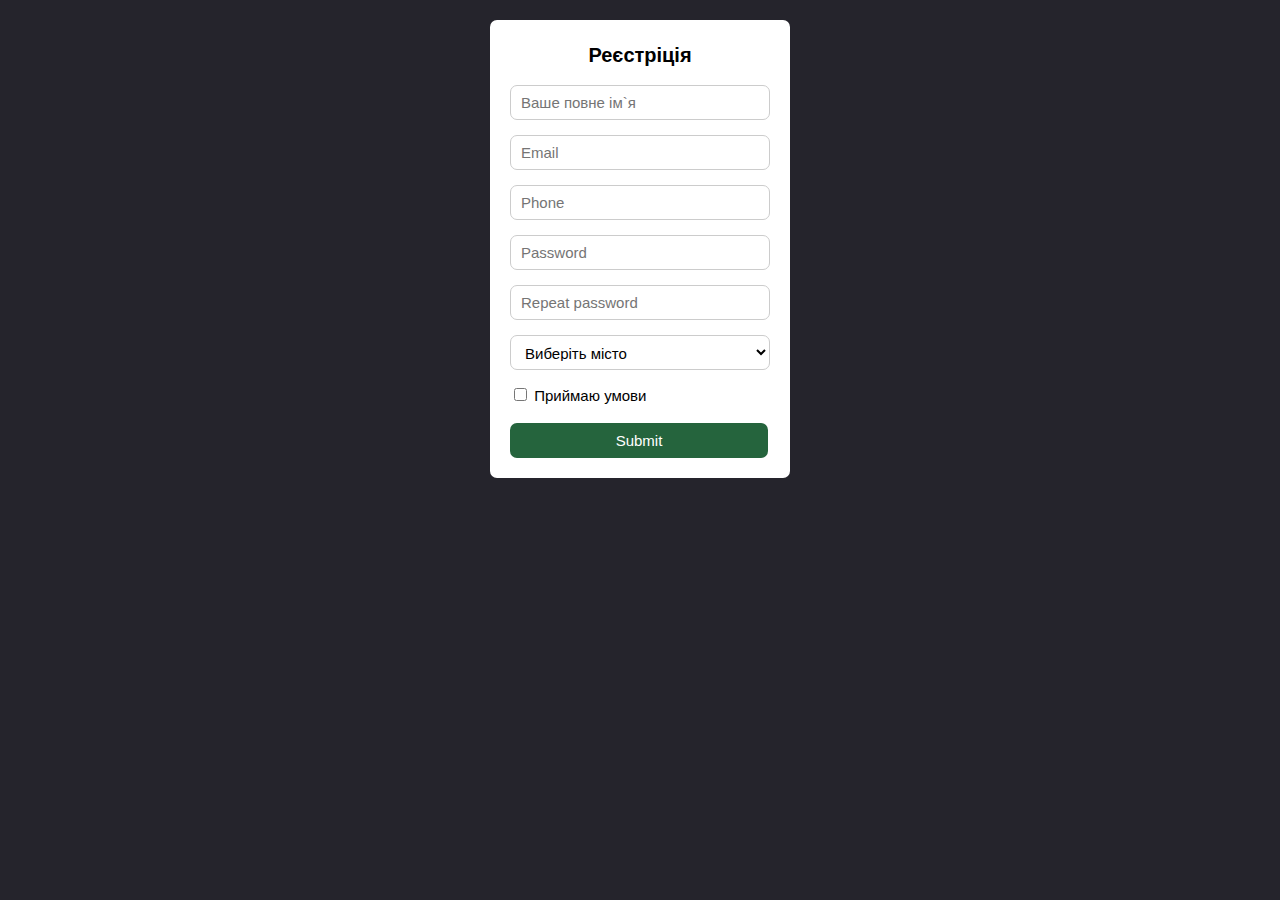
<file: registration_form.html>
<!DOCTYPE html>
<html lang="en">
<head>
    <meta charset="UTF-8">
    <meta http-equiv="X-UA-Compatible" content="IE=edge">
    <meta name="viewport" content="width=device-width, initial-scale=1.0">
    <link rel="stylesheet" href="style_form.css">
    <title>Форма реєстрації</title>
</head>
<body>
    <div class="auth">
        <h1 class="auth-title">Реєстріція</h1>
        <form action="/" method="post">
            <div class="form-group">
                <input  class="input" type="text" name="name" id="name" placeholder="Ваше повне ім`я">
            </div>
            <div class="form-group">
                <input  class="input" type="email" name="email" id="email" placeholder="Email">
            </div>
            <div class="form-group">
                <input  class="input" type="tel" name="tel" id="tel" placeholder="Phone">                
            </div>
            <div class="form-group">
                <input  class="input" type="password" name="password" id="password" placeholder="Password">                
            </div>
            <div class="form-group">
                <input  class="input" type="password" name="password_confirm" id="password" placeholder="Repeat password">                
            </div>

            <div class="form-group">
                <select class="select" name="city" id="city">
                    <option value="" disabled selected>Виберіть місто</option>
                    <option value="1">Рига</option>
                    <option value="2">Таллин</option>
                    <option value="3">Вильнюс</option>
                </select>                
            </div>
            <div class="form-group">
                <input  type="checkbox" name="rules" id="rules"> 
                <label for="rules">Приймаю умови</label>               
            </div>

            <button type="submit" class="btn">Submit</button>

        </form>
    </div>
</body>
</html>
</file>
<file: style_form.css>
body {
    margin: 0;

    font-family: Arial, Helvetica, sans-serif;
    font-size: 15px;
    line-height: 1.5;
    color: black;
    background-color: rgb(37, 36, 44);

}

/* AUTH */
.auth {
    width: 260px;
    padding: 20px;
    margin: 20px auto;
    background-color: rgb(255, 255, 255);
    border-radius: 7px 7px;
}

.auth-title {
    margin: 0 0 15px;
    font-size: 20px;
    color:black;
    text-align: center;
}
.form-group {
    margin-bottom: 15px;
}
.input {
    display: block;
    padding: 8px 10px;
    width: 238px;
    background-color: #fff;
    border: 1px solid #ccc;
    font-family: inherit;
    font-size: 15px;
    border-radius: 7px 7px;
}

.input:focus {
    outline: 0;
    border-color: #28cbd1;
}

/* Select */
.select {
    display: block;
    padding: 8px 10px;
    width: 260px;
    height: 35px;
    background-color: #fff;
    border: 1px solid #ccc;
    font-family: inherit;
    font-size: 15px;
    border-radius: 7px 7px;
}
.select:focus {
    outline: 0;
    border-color: #28cbd1;
}

.btn {
    margin-top: 10px;
    display: block;
    width: 258px;
    height: 35px;
    border: 0;
    background-color: rgb(37, 100, 61);
    font-family: inherit;
    font-size: 15px;
    color: #fff;
    border-radius: 7px 7px;
}

.btn:hover,
.btn:focus {
    background-color: rgb(11, 100, 58);
    cursor: pointer;
}
.btn:active {
    background-color: rgb(2, 14, 8);
    cursor: pointer;
}
</file>
